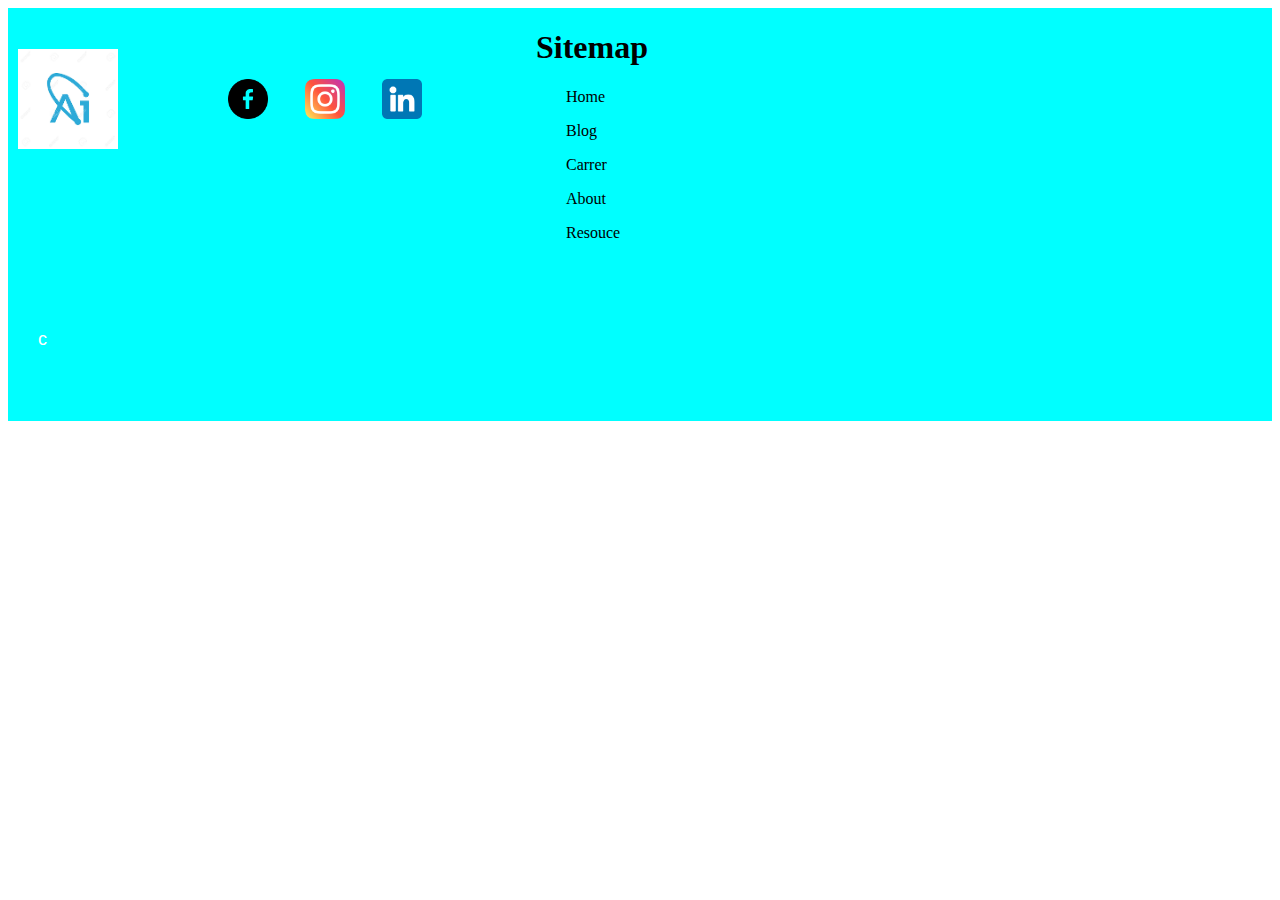
<file: JavaScriptPRoject/footer.html>
<!DOCTYPE html>
<html lang="en">
<head>
    <meta charset="UTF-8">
    <meta http-equiv="X-UA-Compatible" content="IE=edge">
    <meta name="viewport" content="width=device-width, initial-scale=1.0">
    <title>Document</title>
    <style>
        footer{
            height: auto;
            width: 100%;
            background-color:aqua;
            overflow: hidden;
        }
        .social_icon{
            text-align: center;
            font-size: 18px;
            float: left;
            color: #fff;
           padding:20px 10px;
          word-spacing: 2rem;
           font-family: 'Source Sans Pro', sans-serif;
           line-height: 1.5;    
        
        }
      
        .left-part
        {
            text-align: center;
            font-size: 18px;
            float: left;
            color: #fff;
           padding:50px 10px;
           word-spacing: 3rem;
           font-family: 'Source Sans Pro', sans-serif;
           line-height: 1.5;    
        }
        .icon_row{
            padding: 50px 10px;
            margin-left: 5em;
        }
        .sitemap_link{
            margin-left: 33rem;
           
        }
        .sitemap_link div p{
            margin-left: 30px;
        }
    </style>
</head>
<body>
   <footer>
        <div class="Footer">

            <div class="sm-12">
                <div class="row-4">
                        <div class="social_icon">
                        
                               <div>
                                    <img src="download.png" height="100px" width="100px" alt="logo image">
                               </div>
                        </div>
                </div>
                <div class="row-4">
                    <div class="social_icon icon_row">
                        <img src="facebook.png" height="40px" width="40px" alt="social icon">
                        <img src="instagram.png" height="40px" width="40px" alt="social icon">
                        <img src="linkedin.png" height="40px" width="40px" alt="social icon">
                    </div>
            </div>
            <div class="row-4 sitemap_link">
                <div class="">
                <h1>Sitemap</h1>
                    <div>
                    <p>Home</p>
                    <p>Blog</p>
                    <p>Carrer</p>
                    <p>About</p>
                    <p>Resouce</p>
                    </div>
                    
                        
                </div>
        </div>
        <div class="row-4">
            <div class="social_icon">
            
                  
            </div>
    </div>
            </div>
        </div>      
                <div class="left-part">
                    <p><span>c</span></p>
                </div>
        </div>

   </footer>
</body>
</html>
</file>
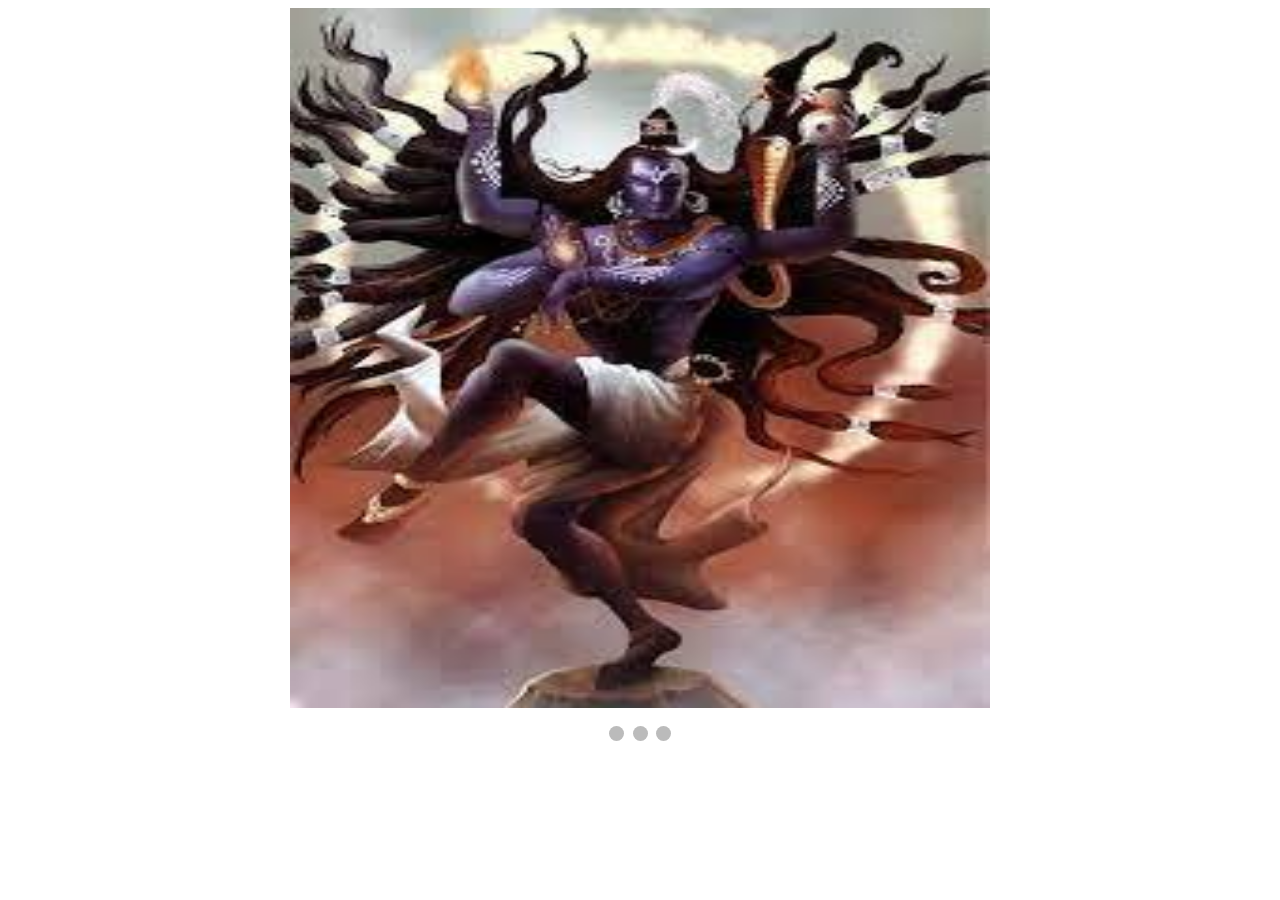
<file: JavaScriptPRoject/slid.html>
<!DOCTYPE html>
<html>
<head>
<meta name="viewport" content="width=device-width, initial-scale=1">
<style>
* {box-sizing: border-box;}
body {font-family: Verdana, sans-serif;}
.mySlides {display: none;}
img {vertical-align: middle;}

/* Slideshow container */
.slideshow-container {
  max-width: 700px;
  position: relative;
  margin: auto;
}

/* Caption text */
.text {
  color: #f2f2f2;
  font-size: 15px;
  padding: 8px 12px;
  position: absolute;
  bottom: 8px;
  width: 100%;
  text-align: center;
}

/* Number text (1/3 etc) */
.numbertext {
  color: #f2f2f2;
  font-size: 12px;
  padding: 8px 12px;
  position: absolute;
  top: 0;
}

/* The dots/bullets/indicators */
.dot {
  height: 15px;
  width: 15px;
  margin: 0 2px;
  background-color: #bbb;
  border-radius: 50%;
  display: inline-block;
  transition: background-color 0.6s ease;
}

/*.active {
  background-color: #717171;
}*/

/* Fading animation */
.fade {
  animation-name: fade;
  animation-duration: 1.5s;
}

@keyframes fade {
  from {opacity: .4} 
  to {opacity: 1}
}

/* On smaller screens, decrease text size */
@media only screen and (max-width: 300px) {
  .text {font-size: 11px}
}
</style>
</head>
<body>



<div class="slideshow-container">

<div class="mySlides fade">
  <div class="numbertext"></div>
  <img src="download (1).jpg" height="700px" width="700px" style="width:100%">
  <div class="text"></div>
</div>

<div class="mySlides fade">
  <div class="numbertext"></div>
  <img src="download (2).jpg" height="700px" width="700px" style="width:100%">
  <div class="text"></div>
</div>

<div class="mySlides fade">
  <div class="numbertext"></div>
  <img src="download (3).jpg" height="700px" width="700px" style="width:100%">
  <div class="text"></div>
</div>
<div class="mySlides fade">
    <div class="numbertext"></div>
    <img src="download.jpg" height="700px" width="700px" style="width:100%">
    <div class="text"></div>
  </div>
</div>
<br>

<div style="text-align:center">
  <span class="dot"></span> 
  <span class="dot"></span> 
  <span class="dot"></span> 
</div>

<script>
let slideIndex = 0;
showSlides();

function showSlides() {
  let i;
  let slides = document.getElementsByClassName("mySlides");
  let dots = document.getElementsByClassName("dot");
  for (i = 0; i < slides.length; i++) {
    slides[i].style.display = "none";  
  }
  slideIndex++;
  if (slideIndex > slides.length) {slideIndex = 1}    
  for (i = 0; i < dots.length; i++) {
    dots[i].className = dots[i].className.replace(" active", "");
  }
  slides[slideIndex-1].style.display = "block";  
  dots[slideIndex-1].className += " active";
  setTimeout(showSlides, 2000); // Change image every 2 seconds
}
</script>

</body>
</html>
</file>
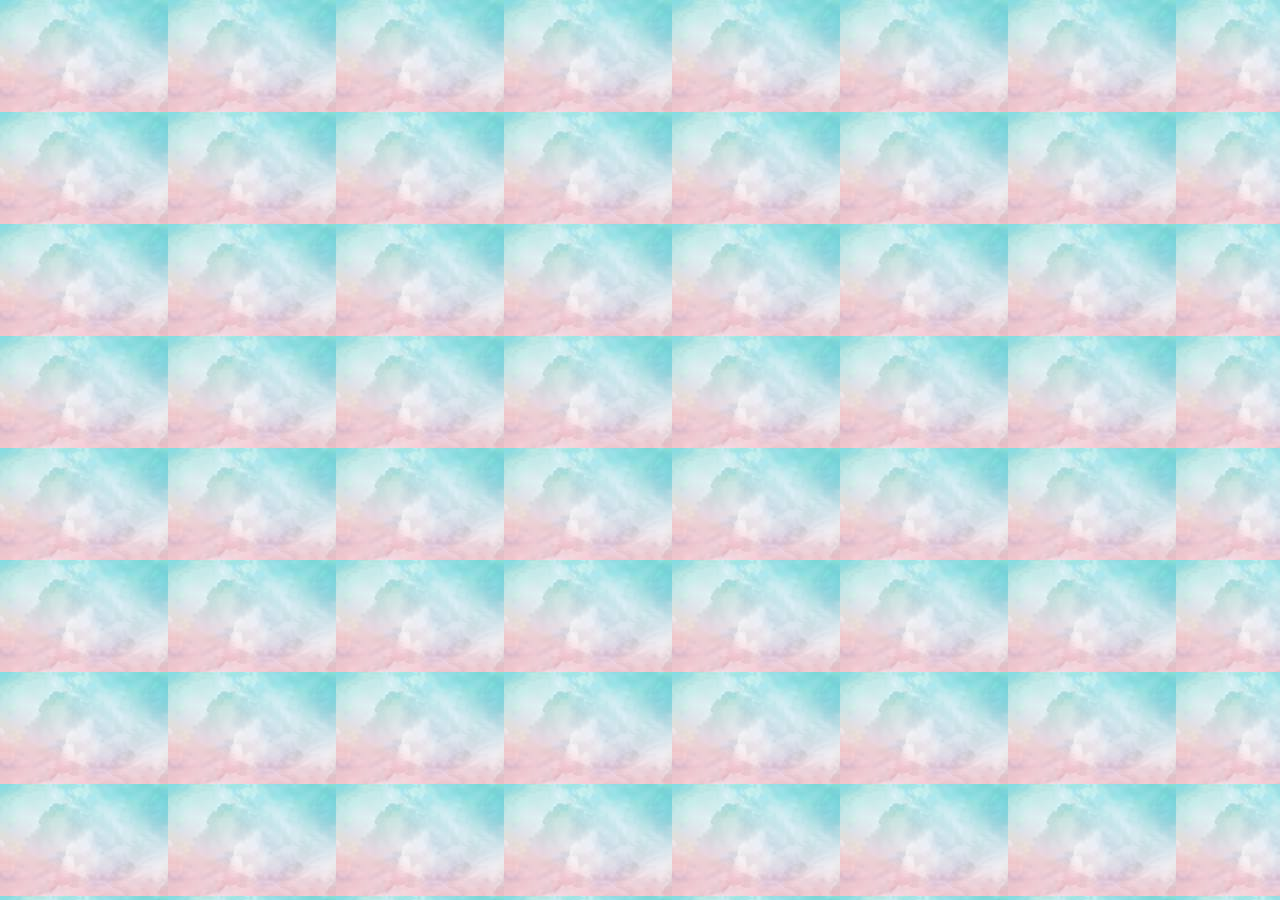
<file: JavaScriptPRoject/test.html>
<!DOCTYPE html>
<html lang="en">
<head>
    <meta charset="UTF-8">
    <meta http-equiv="X-UA-Compatible" content="crome">
    <meta name="viewport" content="width=device-width, initial-scale=1.0">
    <title>Document</title>
    <link src="bodycustom.css" href="stylesheet">
<style>
    body{
        
       height: auto;
       width: auto;
       font-family: 'Times New Roman', Times, serif;
       font-weight: 500;
       background-image: url("[data-uri]");
    
    }
    .headerpart{
       
        color: #fff;
        
        
        font-size: 20px;
        margin-top: 0px;
    }
    @media (max-width>1300){
        
    }
</style>
<script src="https://code.jquery.com/jquery-3.6.4.js" integrity="sha256-a9jBBRygX1Bh5lt8GZjXDzyOB+bWve9EiO7tROUtj/E=" crossorigin="anonymous"></script>
<script>
$(function(){
$('#header').load('header.html');
$('#footer').load('footer.html');
$('#bodyPart').load('bodyPart.html');
$('#slidshow').load('slid.html');

});
</script>

</head>
<body>
    <div id="header"></div>
    <div id="slidshow"></div>
        <div id ="bodyPart">
            
        </div>
        
       
    <div id="footer"></div>

</body>

</html>
</file>
